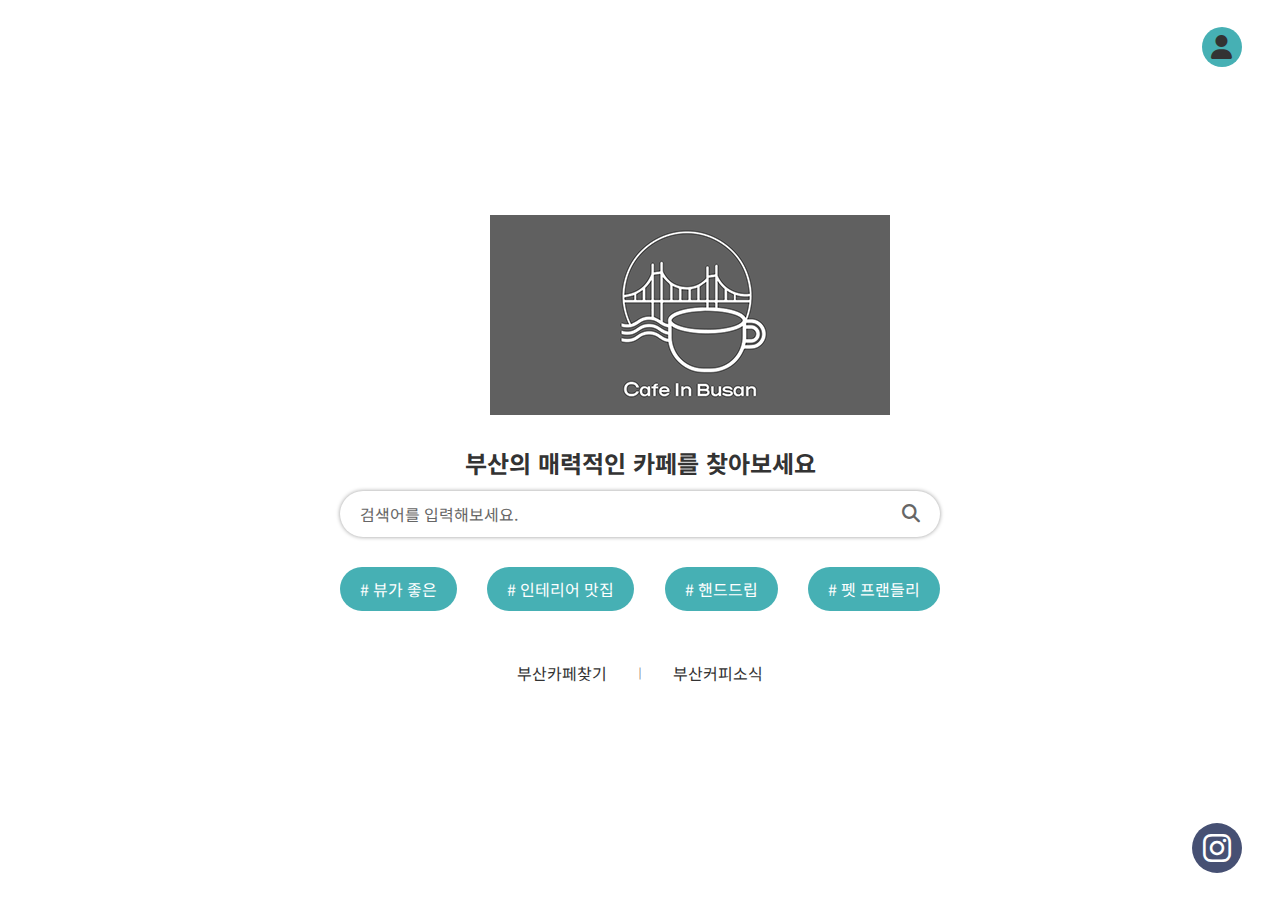
<file: index.html>
<!DOCTYPE html>
<html lang="ko">

<head>
    <meta charset="UTF-8">
    <meta name="viewport" content="width=device-width, initial-scale=1.0">
    <title>카페인부산</title>
    <!-- icon -->
    <link rel="stylesheet" href="https://cdnjs.cloudflare.com/ajax/libs/font-awesome/6.6.0/css/all.min.css">

    <!-- font -->
    <link href="https://webfontworld.github.io/gmarket/GmarketSans.css" rel="stylesheet">
    <link href="https://fonts.googleapis.com/css2?family=Noto+Sans+KR:wght@100..900&display=swap" rel="stylesheet">

    <!-- css -->
    <link rel="stylesheet" href="./css/common.css">
    <link rel="stylesheet" href="./css/index.css">
</head>

<body>
    <div class="index_wrap">
        <a href="./subpage/login.html" class="user">
            <i class="fa-solid fa-user"></i>
        </a>
        <div>
            <a href="./index.html" class="logo">
                <img src="./images/logo.png" alt="로고">
            </a>

            <h5>부산의 매력적인 카페를 찾아보세요</h5>

            <div class="search">
                <input type="search" placeholder="검색어를 입력해보세요.">
                <a href="#none">
                    <i class="fa-solid fa-magnifying-glass fa-xl"></i>
                </a>
            </div>

            <ul class="tag">
                <li>
                    <a href="#"># 뷰가 좋은</a>
                </li>
                <li>
                    <a href="#"># 인테리어 맛집</a>
                </li>
                <li>
                    <a href="#"># 핸드드립</a>
                </li>
                <li>
                    <a href="#"># 펫 프랜들리</a>
                </li>

            </ul>

            <ul class="nav">
                <li><a href="./subpage/cafe_search.html">부산카페찾기</a></li>
                <li>｜</li>
                <li><a href="./subpage/coffee_news.html">부산커피소식</a></li>
            </ul>

            <a href="#none" class="instagram">
                <i class="fa-brands fa-instagram"></i>
            </a>
        </div>
    </div>
</body>

</html>
</file>
<file: css/common.css>
@charset "UTF-8";

:root {
    /* color */
    --color-black: #333;
    --color-white: #fff;
    --color-light-gray: #F9F9F9;
    --color-mid-gray: #ccc;
    --color-dark-gray: #666;
    --color-dark-blue: #465073;
    --color-blue: #46B0B4;
    --color-light-blue: rgba(82, 201, 205, 0.1);

    /* font-size */
    --size-h1: 38px;
    --size-h2: 32px;
    --size-h3: ;
    --size-h4: ;
    --size-h5: 24px;
    --size-h6: 18px;
    --size-16: 16px;
    --size-14: 14px;

    /* font */
    --font-noto: "Noto Sans KR", sans-serif;
    --font-gmarket: 'GmarketSans';
}

/* scroll */
html {
    scroll-behavior: smooth;
}

/* font */
body {
    font-family: var(--font-noto);
    font-size: 0.75rem;
    line-height: 1.5;
    color: var(--color-black);
}

input,
select,
textarea {
    font-family: var(--font-noto);
    font-size: var(--size-16);
    color: var(--color-black);
    background-color: var(--color-white);
    appearance: none;
    -webkit-appearance: none;
    -moz-appearance: none;
    border-radius: 0;
    -webkit-border-radius: 0;
}

select::-ms-expand {
    display: none;
}

select{
    background: url(../images/icon_select.png) no-repeat 95% 50%;
}

input[type="search"] {
    -webkit-appearance: textfield;
}

input:focus,
select:focus,
textarea:focus {
    outline-color: var(--color-blue);
}

input::placeholder,
textarea::placeholder {
    color: var(--color-mid-gray);
}

h1,
h2 {
    font-family: var(--font-gmarket);
}

h1 {
    font-size: var(--size-h1);
    text-align: center;
}

h2 {
    font-size: var(--size-h2);
}

h5 {
    font-size: var(--size-h5);
}

h6 {
    font-size: var(--size-h6);
    font-weight: 400;
    text-align: center;
}

/* reset */
* {
    margin: 0;
    padding: 0;
}

ul {
    list-style: none;
}

a {
    text-decoration: none;
    color: var(--color-black);
}

/* fixed */
.fixed {
    width: 100%;
    position: fixed;
    top: 0;
    left: 0;
    z-index: 100;
    background-color: var(--color-white);
    box-shadow: 0 1px 5px rgba(0, 0, 0, 0.2);
}

/* header */
header {
    width: 100%;
    box-sizing: border-box;
    padding: 20px 5%;
    display: flex;
    align-items: center;
    justify-content: space-between;
}

/* user */
.user {
    display: inline-block;
}

.user .fa-user {
    font-size: var(--size-h5);
    border-radius: 100%;
    width: 40px;
    height: 40px;
    display: flex;
    justify-content: center;
    align-items: center;
    background-color: var(--color-blue);
}

/* search */
.search {
    width: 600px;
    margin: 0 auto;
    position: relative;
}

.search input {
    width: 100%;
    height: 46px;
    display: block;
    border-radius: 50px;
    box-shadow: 0 0 4px rgba(0, 0, 0, 0.4);
    border: none;
    padding: 0 40px 0 20px;
    box-sizing: border-box;
}

.search input::placeholder {
    color: var(--color-dark-gray);
}

.search .fa-magnifying-glass {
    position: absolute;
    right: 20px;
    top: 50%;
    transform: translateY(-50%);
    color: var(--color-dark-gray);
}

.mobile_search {
    display: none;
}

/* nav */
nav {
    width: 100%;
    background-color: var(--color-light-gray);
    padding: 10px 0;
}

.nav {
    display: flex;
    align-items: center;
    justify-content: center;
    gap: 27px;
}

.nav a {
    font-size: var(--size-16);
    position: relative;
    transition: 0.5s;
}

.nav a::before {
    content: '';
    position: absolute;
    bottom: -5px;
    left: 0;
    width: 100%;
    height: 2px;
    background-color: var(--color-blue);
    transform: scaleX(0);
    transform-origin: left;
    transition: 0.5s;
}

.nav a:hover::before,
.nav a.active::before {
    transform: scaleX(1);
}

.nav a:hover,
.nav a.active {
    color: var(--color-blue);
}

/* contnets */
.contents {
    width: 1320px;
    margin: 200px auto 100px;
}

/* more */
.more {
    text-align: center;
    margin-top: 50px;
}

.more a {
    display: inline-block;
    padding: 10px 70px;
    font-size: var(--size-h6);
    background-color: var(--color-black);
    color: var(--color-white);
    border-radius: 100px;
    font-weight: bold;
}

.more a:hover {
    background-color: var(--color-blue);
}

/* footer */
footer {
    background-color: var(--color-light-gray);
    text-align: center;
    padding: 20px 0;
}

footer ul {
    display: flex;
    gap: 20px;
    justify-content: center;
    align-items: center;
    padding-bottom: 10px;
}

.f_link a:hover {
    color: var(--color-blue);
}

/* instgram */
.instagram {
    display: inline-block;
    position: fixed;
    right: 3%;
    bottom: 3%;
    border-radius: 100%;
    width: 50px;
    height: 50px;
    background-color: var(--color-dark-blue);
    display: flex;
    justify-content: center;
    align-items: center;
    z-index: 100;
}

.instagram .fa-instagram {
    font-size: var(--size-h2);
    color: #fff;
}


/* moblie */
@media (max-width:1340px) {
    header {
        padding: 20px 2.5%;
    }

    .contents {
        width: 95%;
    }
}

@media (max-width:999px) {
    select{
        background-position-x: 98%;
    }

    header {
        padding: 10px 2.5%;
    }

    header .logo {
        width: 150px;
        margin: auto;
    }

    header .logo img {
        width: 100%;
    }

    header .search {
        display: none;
    }

    header .user {
        position: absolute;
        right: 2.5%;
    }

    header .user .fa-user {
        font-size: var(--size-16);
        border-radius: 100%;
        width: 30px;
        height: 30px;
    }

    .mobile_search {
        display: block;
        width: 90%;
        margin-bottom: 15px;
    }

    .mobile_search input {
        height: auto;
        padding: 10px 40px 10px 20px;
        font-size: var(--size-14);
    }

    .nav a {
        font-size: var(--size-14);
    }

    footer {
        padding: 20px 2.5%;
        text-align: left;
    }

    footer ul {
        flex-wrap: wrap;
        justify-content: flex-start;
        gap: 0 20px;
    }
}
</file>
<file: css/index.css>
@charset "UTF-8";

/* index css */
.index_wrap {
  height: 100vh;
  display: flex;
  justify-content: center;
  align-items: center;
  text-align: center;
  box-sizing: border-box;
  position: relative;
}

.index_wrap .logo {
  display: block;
  width: 100%;
  max-width: 301px;
  margin: auto;
}

.index_wrap .logo img {
  display: block;
}

.index_wrap .logo img {
  display: block;
}

/* user */
.index_wrap .user {
  position: absolute;
  top: 3%;
  right: 3%;
}

/* title */
h5 {
  padding: 30px 0 10px;
}

/* search */
.index_wrap .search {
  margin: 0px auto 30px;
}

/* tag */
.tag {
  display: flex;
  justify-content: space-between;
  margin-bottom: 50px;
}

.tag li a {
  display: inline-block;
  padding: 10px 20px;
  font-size: var(--size-16);
  color: var(--color-white);
  border-radius: 30px;
  background-color: var(--color-blue);
}

/* index mobile css */
@media (max-width: 610px) {
  .index_wrap > div {
    width: 90%;
    margin: 0 auto;
  }

  .index_wrap .logo {
    width: 100%;
  }

  .index_wrap .logo img {
    width: 100%;
  }
  h5 {
    font-size: var(--size-h6);
  }
  .search {
    width: 100%;
  }

  .index_wrap .search {
    margin: 0px auto 20px;
  }

  .tag {
    flex-wrap: wrap;
    justify-content: center;
    gap: 10px 5px;
  }
  .tag li a {
    font-size: var(--size-14);
    padding: 5px 10px;
    border-radius: 20px;
  }
}
</file>
